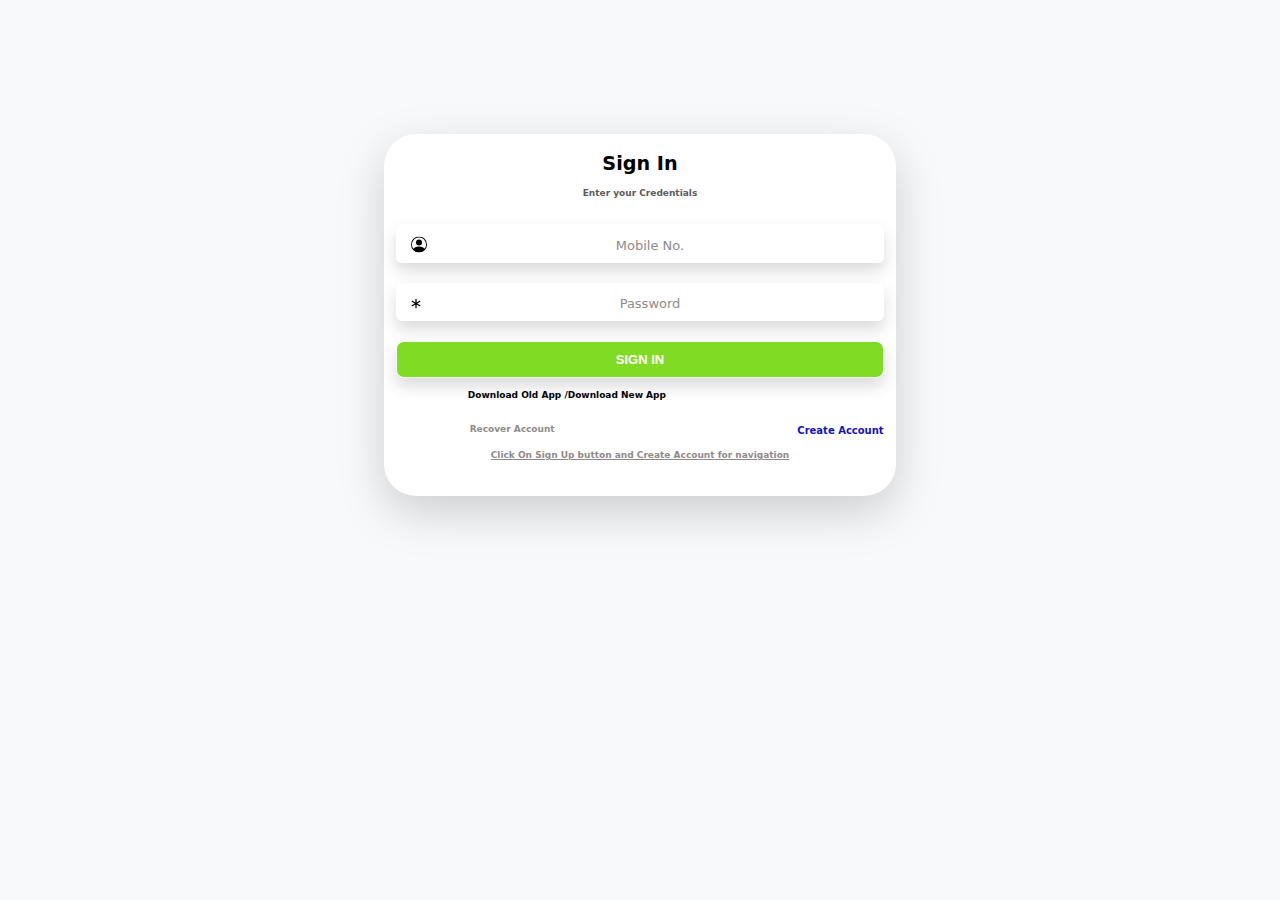
<file: index.html>
<!DOCTYPE html>
<html lang="en">
<head>
  
  <meta charset="utf-8">
  <meta name="viewport" content="width=device-width, initial-scale=1">
  <link href="https://cdn.jsdelivr.net/npm/bootstrap@5.3.2/dist/css/bootstrap.min.css" rel="stylesheet">
      <link rel="stylesheet" href="https://cdnjs.cloudflare.com/ajax/libs/font-awesome/4.7.0/css/font-awesome.min.css">

  <script src="https://cdn.jsdelivr.net/npm/bootstrap@5.3.2/dist/js/bootstrap.bundle.min.js"></script>
  <link rel="stylesheet" href="style.css">
  <link rel="stylesheet" href="https://cdnjs.cloudflare.com/ajax/libs/font-awesome/5.15.4/css/all.min.css">

</head>
<body class="createaccountbody createaccountbodyy bg-light row">
  <div class="container accountcontent bg-light text-center col-12 col-sm-8 col-md-5 mx-auto">
    <div class="row bg-white justify-content-center  signup text-black shadow-lg m-1 rounded-5">
      Sign In<p class="creteacctext p-2">Enter your Credentials</p>
      <form class="form-group">
        <div class="input-container1 rounded-2 shadow p-1">
          <i><svg xmlns="http://www.w3.org/2000/svg" width="16" height="16" fill="currentColor" class="bi bi-person-circle" viewBox="0 0 16 16">
            <path d="M11 6a3 3 0 1 1-6 0 3 3 0 0 1 6 0z"/>
            <path fill-rule="evenodd" d="M0 8a8 8 0 1 1 16 0A8 8 0 0 1 0 8zm8-7a7 7 0 0 0-5.468 11.37C3.242 11.226 4.805 10 8 10s4.757 1.225 5.468 2.37A7 7 0 0 0 8 1z"/>
          </svg></i>
          <input type="text " id="accountinputtext" placeholder="Mobile No.">
        </div>

        <div class="input-container1 rounded-2 shadow p-1">
         
          <i ><svg xmlns="http://www.w3.org/2000/svg" width="10" height="10" fill="currentColor" class="bi bi-asterisk icon" viewBox="0 0 16 16">
            <path d="M8 0a1 1 0 0 1 1 1v5.268l4.562-2.634a1 1 0 1 1 1 1.732L10 8l4.562 2.634a1 1 0 1 1-1 1.732L9 9.732V15a1 1 0 1 1-2 0V9.732l-4.562 2.634a1 1 0 1 1-1-1.732L6 8 1.438 5.366a1 1 0 0 1 1-1.732L7 6.268V1a1 1 0 0 1 1-1z"/>
          </svg></i>
          <input type="password " id="accountinputtext" placeholder="Password">
        </div>
      
    
        <a href="getstar.html"><div class="btn btn-lg p-2 btn-light btncreateacc text-shadow rounded-3 btnsignin shadow w-100">SIGN IN</div></a><p>
         <a class="downlosdtxt" href="loginanimated.html">Download Old App /Download New App</a>
            
         </p>
        <div class="row">
            <div class="col-6 recoveracc">
                Recover Account
            </div>
            <div class="col-6 recaccount ">
                <a href="createaccount.html" class=" recaccount p-0 m-0">Create Account</a>
            </div>
           <span><a class="recoveracc">Click On Sign Up button and Create Account for navigation</a></span>
        </div>
<br>
      </form>
   
</div>
  </div>
</body>
</html>
</file>
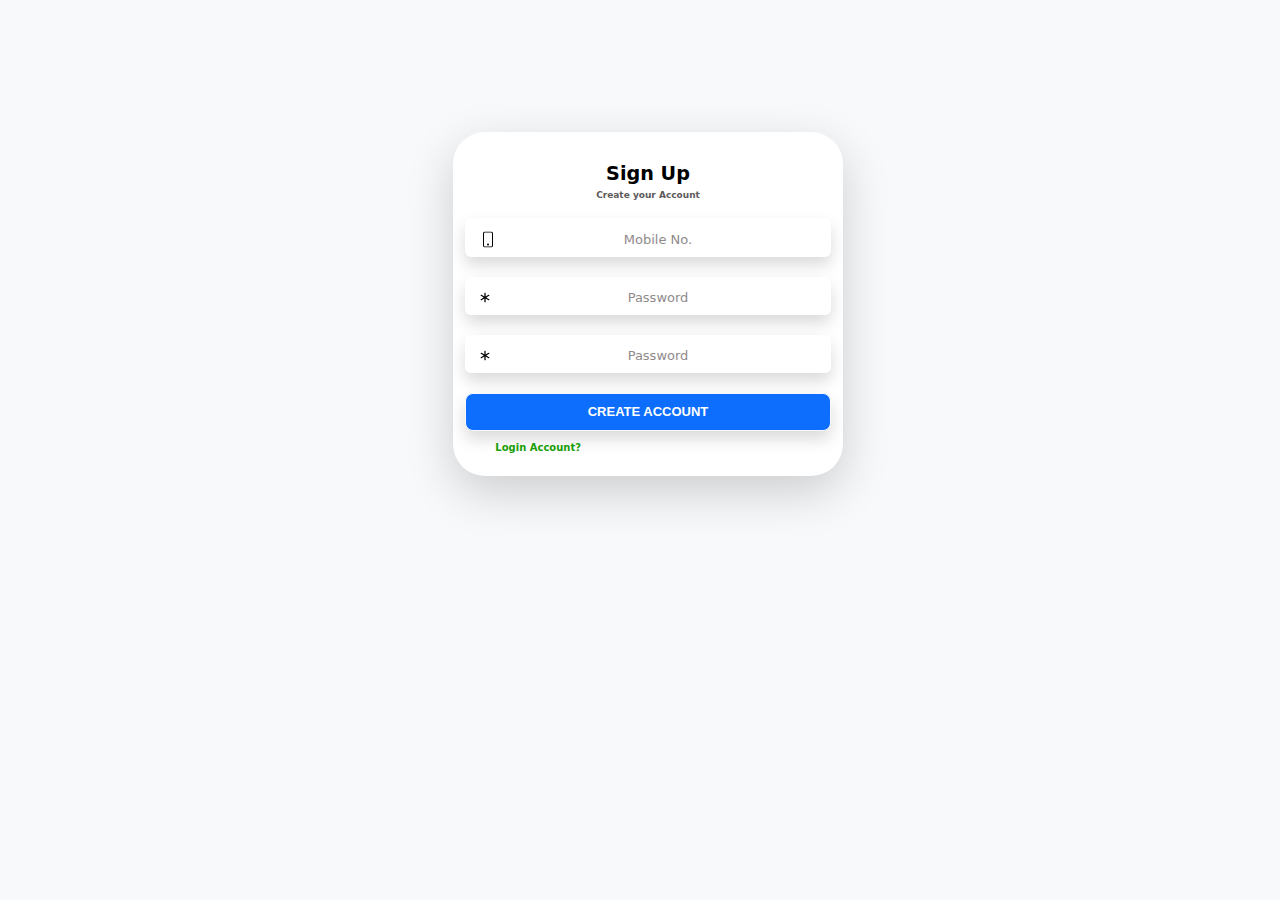
<file: createaccount.html>
<!DOCTYPE html>
<html lang="en">
<head>
  
  <meta charset="utf-8">
  <meta name="viewport" content="width=device-width, initial-scale=1">
  <link href="https://cdn.jsdelivr.net/npm/bootstrap@5.3.2/dist/css/bootstrap.min.css" rel="stylesheet">
      <link rel="stylesheet" href="https://cdnjs.cloudflare.com/ajax/libs/font-awesome/4.7.0/css/font-awesome.min.css">

  <script src="https://cdn.jsdelivr.net/npm/bootstrap@5.3.2/dist/js/bootstrap.bundle.min.js"></script>
  <link rel="stylesheet" href="style.css">
  <link rel="stylesheet" href="https://cdnjs.cloudflare.com/ajax/libs/font-awesome/5.15.4/css/all.min.css">

</head>
<body class="createaccountbody createaccountbodyy bg-light">
  <div class="container accountcontent accountcontent2 bg-light text-center row">
    <div class=" bg-white justify-content-center  signup text-black shadow-lg m-1 rounded-5 col-12 col-sm-8 col-md-5 mx-auto">
      Sign Up<p class="creteacctext">Create your Account</p>
      <form class="form-group">
        <div class="input-container1 rounded-2 shadow p-1">
          <i><svg xmlns="http://www.w3.org/2000/svg" width="16" height="16" fill="currentColor" class="bi bi-phone" viewBox="0 0 16 16">
            <path d="M11 1a1 1 0 0 1 1 1v12a1 1 0 0 1-1 1H5a1 1 0 0 1-1-1V2a1 1 0 0 1 1-1h6zM5 0a2 2 0 0 0-2 2v12a2 2 0 0 0 2 2h6a2 2 0 0 0 2-2V2a2 2 0 0 0-2-2H5z"/>
            <path d="M8 14a1 1 0 1 0 0-2 1 1 0 0 0 0 2z"/>
          </svg></i>
          <input type="text " id="accountinputtext" placeholder="Mobile No.">
        </div>

        <div class="input-container1 rounded-2 shadow p-1">
         
          <i ><svg xmlns="http://www.w3.org/2000/svg" width="10" height="10" fill="currentColor" class="bi bi-asterisk icon" viewBox="0 0 16 16">
            <path d="M8 0a1 1 0 0 1 1 1v5.268l4.562-2.634a1 1 0 1 1 1 1.732L10 8l4.562 2.634a1 1 0 1 1-1 1.732L9 9.732V15a1 1 0 1 1-2 0V9.732l-4.562 2.634a1 1 0 1 1-1-1.732L6 8 1.438 5.366a1 1 0 0 1 1-1.732L7 6.268V1a1 1 0 0 1 1-1z"/>
          </svg></i>
          <input type="password " id="accountinputtext" placeholder="Password">
        </div>
        <div class="input-container1 rounded-2 shadow p-1">
        <i><svg xmlns="http://www.w3.org/2000/svg" width="10" height="10" fill="currentColor" class="bi bi-asterisk" viewBox="0 0 16 16">
          <path d="M8 0a1 1 0 0 1 1 1v5.268l4.562-2.634a1 1 0 1 1 1 1.732L10 8l4.562 2.634a1 1 0 1 1-1 1.732L9 9.732V15a1 1 0 1 1-2 0V9.732l-4.562 2.634a1 1 0 1 1-1-1.732L6 8 1.438 5.366a1 1 0 0 1 1-1.732L7 6.268V1a1 1 0 0 1 1-1z"/>
        </svg></i>
        <input type="password "id="accountinputtext" placeholder="Password">
      </div>
        <a href="loginanimated.html"><div class="btn btn-lg btn-light btncreateacc text-shadow rounded-3 bg-primary shadow w-100">CREATE ACCOUNT</div></a><p>
         <a class="accountlogtxt  " href="loginanimated.html"> Login Account?</a>
        </p>

      </form>
   

  </div>
</body>
</html>
</file>
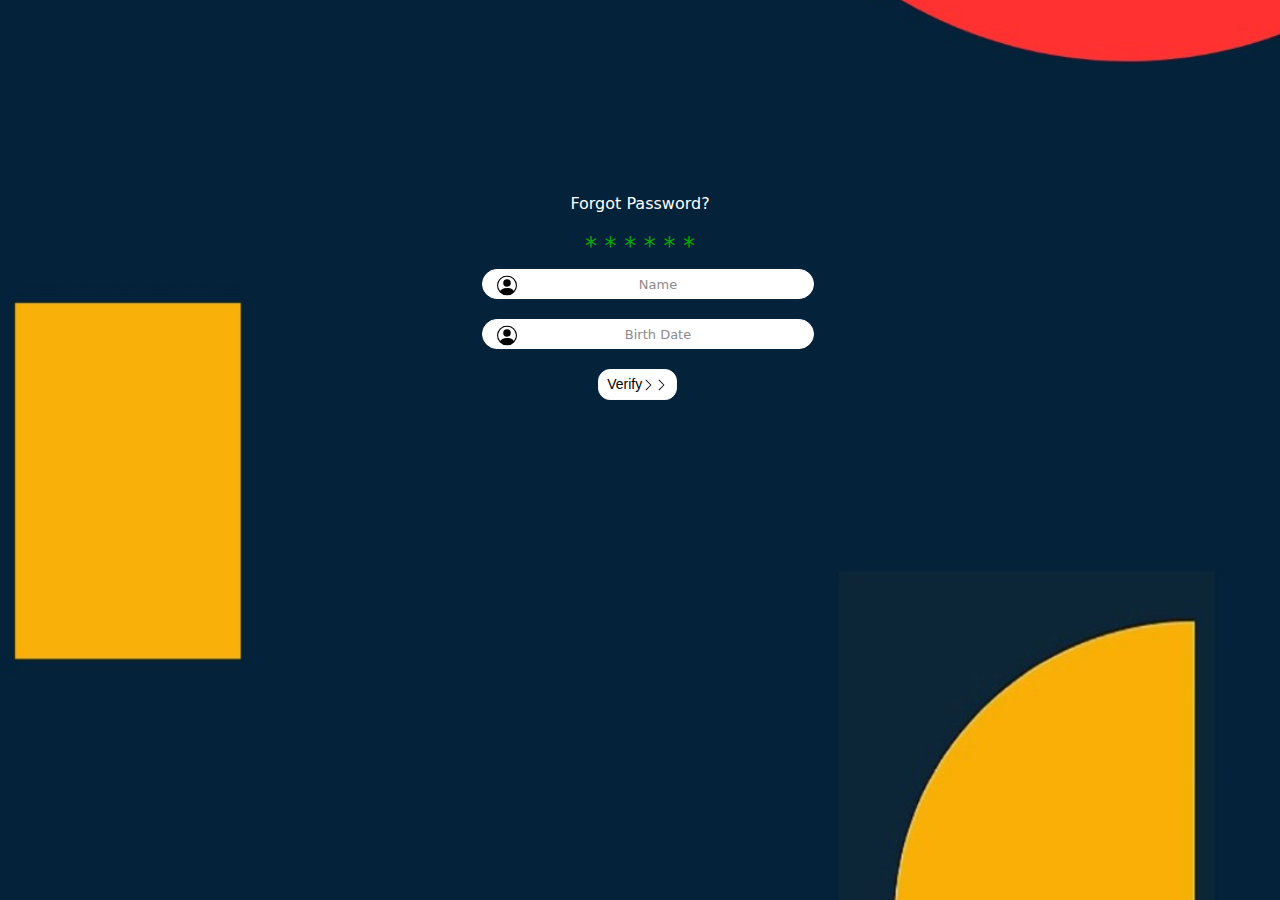
<file: forgotpassword.html>
<!DOCTYPE html>
<html lang="en">
<head>
  <titleLogin</title>
  <meta charset="utf-8">
  <meta name="viewport" content="width=device-width, initial-scale=1">
  <link href="https://cdn.jsdelivr.net/npm/bootstrap@5.3.2/dist/css/bootstrap.min.css" rel="stylesheet">
  <script src="https://cdn.jsdelivr.net/npm/bootstrap@5.3.2/dist/js/bootstrap.bundle.min.js"></script>
  <link rel="stylesheet" href="style.css">
  <link rel="stylesheet" href="https://cdnjs.cloudflare.com/ajax/libs/font-awesome/5.15.4/css/all.min.css">

</head>
<body class="forgetpasspage row">
    <div class="container logincontent3 col-12 col-sm-8 col-md-4">
        <div class="row  text-white text-center">
            <p class="fontlog ">Forgot Password?</p>
        </div>
        <div class="row text-center text-white">
            <h4 class="stars">* * * * * *</h4>
        </div>
        <div class="row ">
            <div class="col-1  m-1">
                
            </div>
            <div class="col-10 ">
                <form class="form-group">
                    <div class="input-container1">
                      <i><svg xmlns="http://www.w3.org/2000/svg" width="20" height="20" fill="black" class="bi bi-person-circle text-white fas" viewBox="0 0 16 16">
                        <path d="M11 6a3 3 0 1 1-6 0 3 3 0 0 1 6 0z"/>
                        <path fill-rule="evenodd" d="M0 8a8 8 0 1 1 16 0A8 8 0 0 1 0 8zm8-7a7 7 0 0 0-5.468 11.37C3.242 11.226 4.805 10 8 10s4.757 1.225 5.468 2.37A7 7 0 0 0 8 1z"/>
                      </svg></i>
                      <input type="text text-center" id="accountinputtext" placeholder="Name">
                    </div>
        
                    <div class="input-container1">
                     
                        <i><svg xmlns="http://www.w3.org/2000/svg" width="20" height="20" fill="black" class="bi bi-person-circle text-white fas" viewBox="0 0 16 16">
                            <path d="M11 6a3 3 0 1 1-6 0 3 3 0 0 1 6 0z"/>
                            <path fill-rule="evenodd" d="M0 8a8 8 0 1 1 16 0A8 8 0 0 1 0 8zm8-7a7 7 0 0 0-5.468 11.37C3.242 11.226 4.805 10 8 10s4.757 1.225 5.468 2.37A7 7 0 0 0 8 1z"/>
                          </svg></i>
                      <input type="password text-center" id="accountinputtext" placeholder="Birth Date">
                    </div>
                    <a href="forgotpassword.html"><div class="btn btn-sm btn-light btnlogin "><a>Verify</a><span><svg xmlns="http://www.w3.org/2000/svg" width="13" height="14" fill="black" class="bi bi-chevron-right " viewBox="0 0 16 16">
                        <path fill-rule="evenodd" d="M4.646 1.646a.5.5 0 0 1 .708 0l6 6a.5.5 0 0 1 0 .708l-6 6a.5.5 0 0 1-.708-.708L10.293 8 4.646 2.354a.5.5 0 0 1 0-.708z"/>
                      </svg></span><span><svg xmlns="http://www.w3.org/2000/svg" width="13" height="14" fill="black" class="bi bi-chevron-right " viewBox="0 0 16 16">
                        <path fill-rule="evenodd" d="M4.646 1.646a.5.5 0 0 1 .708 0l6 6a.5.5 0 0 1 0 .708l-6 6a.5.5 0 0 1-.708-.708L10.293 8 4.646 2.354a.5.5 0 0 1 0-.708z"/>
                      </svg></span></div></a>
            
                  </form>
    
            </div>
           
        </div>
    </div>
    </body>
    </html>
</file>
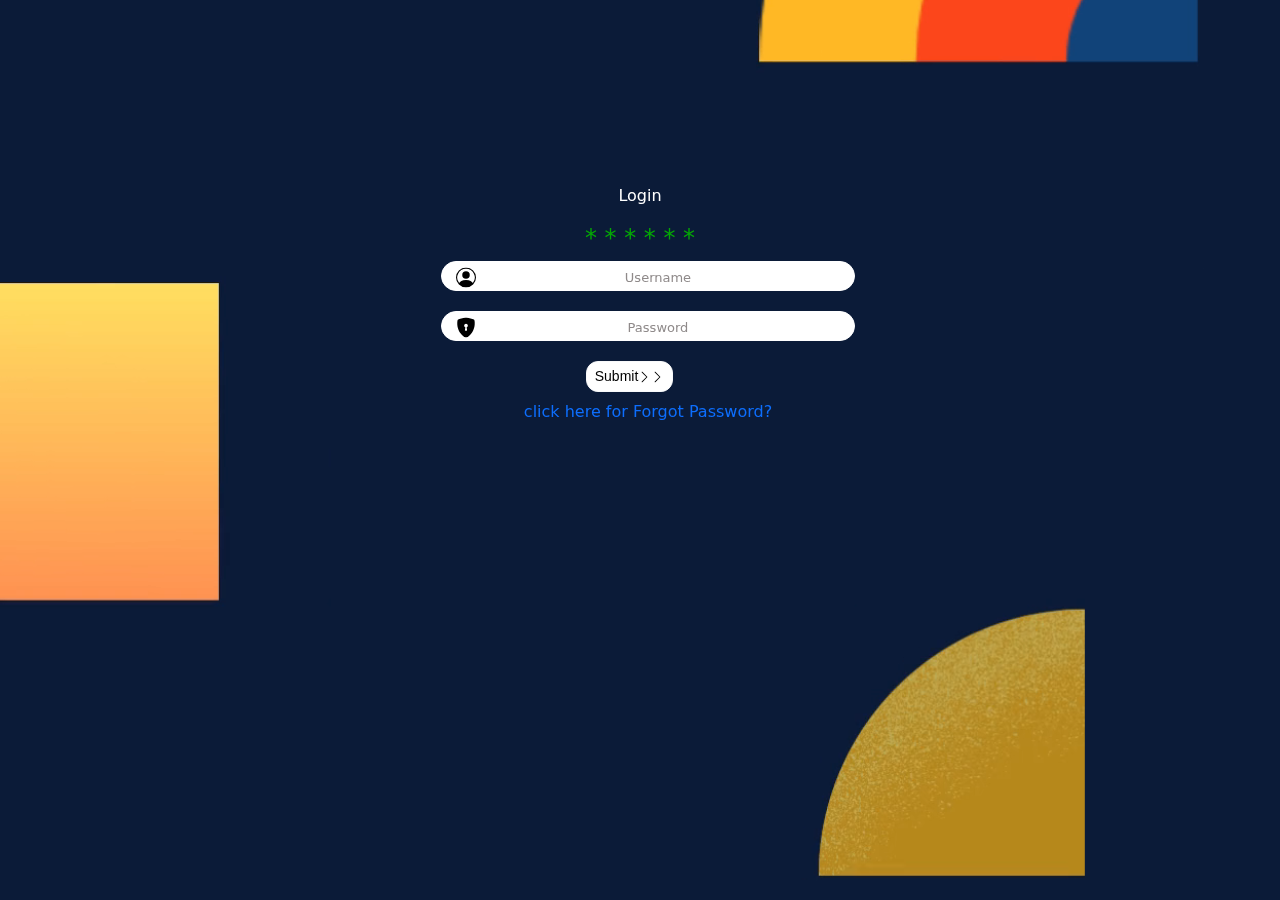
<file: loginanimated.html>
<!DOCTYPE html>
<html lang="en">
<head>
    <meta charset="UTF-8">
    
    <meta name="viewport" content="width=device-width, initial-scale=1">
    <link href="https://cdn.jsdelivr.net/npm/bootstrap@5.3.2/dist/css/bootstrap.min.css" rel="stylesheet">
    <script src="https://cdn.jsdelivr.net/npm/bootstrap@5.3.2/dist/js/bootstrap.bundle.min.js"></script>
    <link rel="stylesheet" href="style.css">
    
</head>
<body>
    <div class="video-container">
        <video autoplay muted loop id="video-background">
            <source src="loginpageanimated.mp4" type="video/mp4">
           
        </video>
        <div class="content row">
            <div class="container logincontent  col-12 col-sm-8 col-md-5">
                <div class="row  text-white text-center ">
                    <p class="fontlog fontborder">Login</p>
                </div>
                <div class="row text-center text-white">
                    <h4 class="stars">* * * * * *</h4>
                </div>
                <div class="row ">
                    <div class="col-1  m-1">
                        
                    </div>
                    <div class="col-10 ">
                        <form class="form-group">
                            <div class="input-container1">
                              <i><svg xmlns="http://www.w3.org/2000/svg" width="20" height="20" fill="black" class="bi bi-person-circle text-white fas" viewBox="0 0 16 16">
                                <path d="M11 6a3 3 0 1 1-6 0 3 3 0 0 1 6 0z"/>
                                <path fill-rule="evenodd" d="M0 8a8 8 0 1 1 16 0A8 8 0 0 1 0 8zm8-7a7 7 0 0 0-5.468 11.37C3.242 11.226 4.805 10 8 10s4.757 1.225 5.468 2.37A7 7 0 0 0 8 1z"/>
                              </svg></i>
                              <input type="text text-center"id="accountinputtext" placeholder="Username">
                            </div>
                
                            <div class="input-container1">
                             
                              <i><svg xmlns="http://www.w3.org/2000/svg" width="20" height="20" fill="currentColor" class="bi bi-shield-lock-fill fas" viewBox="0 0 16 16">
                                <path fill-rule="evenodd" d="M8 0c-.69 0-1.843.265-2.928.56-1.11.3-2.229.655-2.887.87a1.54 1.54 0 0 0-1.044 1.262c-.596 4.477.787 7.795 2.465 9.99a11.777 11.777 0 0 0 2.517 2.453c.386.273.744.482 1.048.625.28.132.581.24.829.24s.548-.108.829-.24a7.159 7.159 0 0 0 1.048-.625 11.775 11.775 0 0 0 2.517-2.453c1.678-2.195 3.061-5.513 2.465-9.99a1.541 1.541 0 0 0-1.044-1.263 62.467 62.467 0 0 0-2.887-.87C9.843.266 8.69 0 8 0zm0 5a1.5 1.5 0 0 1 .5 2.915l.385 1.99a.5.5 0 0 1-.491.595h-.788a.5.5 0 0 1-.49-.595l.384-1.99A1.5 1.5 0 0 1 8 5z"/>
                              </svg></i>
                              <input type="password text-center" id="accountinputtext" placeholder="Password">
                            </div>
                            <a href="forgetpassword.html"><div class="btn btn-sm btn-light btnlogin "><a>Submit</a><span><svg xmlns="http://www.w3.org/2000/svg" width="13" height="14" fill="black" class="bi bi-chevron-right " viewBox="0 0 16 16">
                                <path fill-rule="evenodd" d="M4.646 1.646a.5.5 0 0 1 .708 0l6 6a.5.5 0 0 1 0 .708l-6 6a.5.5 0 0 1-.708-.708L10.293 8 4.646 2.354a.5.5 0 0 1 0-.708z"/>
                              </svg></span><span><svg xmlns="http://www.w3.org/2000/svg" width="13" height="14" fill="black" class="bi bi-chevron-right " viewBox="0 0 16 16">
                                <path fill-rule="evenodd" d="M4.646 1.646a.5.5 0 0 1 .708 0l6 6a.5.5 0 0 1 0 .708l-6 6a.5.5 0 0 1-.708-.708L10.293 8 4.646 2.354a.5.5 0 0 1 0-.708z"/>
                              </svg></span></div></a>
                    
                          </form>
                        
                          <p class="fontlog text-center text-white mt-2"><a class="getbtnstart" href="forgotpassword.html"> click here for Forgot Password?</p>
                    </div></a>
                   
                </div>
            </div>
        </div>
    </div>
</body>
</html>
</file>
<file: style.css>
/* //satr,login,forgetpasscss */
.loginpage {
    background-image: url('Logpage.jpg');
    background-size: cover;
    background-position: center;
    background-repeat: no-repeat;
    height: 100vh;
}
.getbtnstart{
  text-decoration: none;
}
body {
  margin: 0;
  padding: 0;
  overflow: hidden;
}

.video-container {
  position: relative;
  width: 100%;
  height: 100vh;
  overflow: hidden;
}

#video-background {
  position: absolute;
  top: 0;
  left: 0;
  width: 100%;
  height: 100%;
  object-fit: cover;
}

.content {
  position: relative;
  z-index: 1;
  padding: 20px;
  color: #fff;
}

.forgetpasspage{
    background-image: url('forgetpasspage.jpg');
    background-size: cover;
    background-position: center;
    background-repeat: no-repeat;
    height: 100vh;
}
.getstart{
  background-image: url('getstarttemplate.jpg');
  background-size: cover;
  background-position: center;
  background-repeat: no-repeat;
  height: 100vh;
}
.logincontent{
    padding-top: 1%;
}

.fontborder{
   text-shadow: #ffffff;
}
.containerstart2{
  padding-top:10%;

}
.mywin{
  font-size: smaller;
}
.getstart1{
 
  margin-left: 4%;
  border-radius:30px ;
 
  
}
.fontlog{
    
    font-family:system-ui, -apple-system, BlinkMacSystemFont, 'Segoe UI', Roboto, Oxygen, Ubuntu, Cantarell, 'Open Sans', 'Helvetica Neue', sans-serif;
    
    text-decoration:none;
}

 
.input-container1 {
    position: relative;
    margin-bottom: 20px;
  }
  

  .input-container1 i {
    position: absolute;
    top: 50%;
    left: 15px;
    transform: translateY(-50%);
    font-size: 18px; 
    color: #000000; 
  }
  
 
  .input-container1 input {
    padding-left:10px; 
    width: 100%;
    height: 30px;
    border: 1px solid #ffffff;
    border-radius: 30px; 
    outline: none; 
  }
  
  .input-container1 input::placeholder {
    color: #8f8a8a;
    text-align: center;
    font-size: small;
    font-family:system-ui, -apple-system, BlinkMacSystemFont, 'Segoe UI', Roboto, Oxygen, Ubuntu, Cantarell, 'Open Sans', 'Helvetica Neue', sans-serif
  }
  .stars{
    color:rgb(4, 168, 4);
  }
  .btnlogin{
    background-color: #ffffff;
    margin-left: 35%;
    border-radius: 12px;
    font-weight: 500;
    font-family: 'Segoe UI', Tahoma, Geneva, Verdana, sans-serif;
    color: black;

  }
  .containerstart{
    padding-top: 65%;
    padding-left: 3% ;
  }

/* createaccount css */
.signup{
  padding-top: 3%;
  font-size: larger;
font-family:system-ui, -apple-system, BlinkMacSystemFont, 'Segoe UI', Roboto, Oxygen, Ubuntu, Cantarell, 'Open Sans', 'Helvetica Neue', sans-serif;
font-weight: 700;

}
.accountcreate{
   text-align: center;
  color:#8f8a8a;
  font-size: xx-small;
}
.creteacctext{
  font-size: xx-small;
  color: #5c5a5a;

}
.accountcontent{
  padding-top: 10%;
}
  .accountcontent2{
  padding-left: 15%;
}
.createicon i {
  position: relative;
}

.createicon {
  width: 100%;
  margin-bottom: 10px;
}
.createicon svg{
  position: absolute;
            left: 10px; 
            top: 50%; 
            transform: translateY(-50%);
}
#accountinputtext{
  padding-left: 40px;
  padding-right: 20px;
  padding-top: 10px;
  padding-bottom: 10px;
}

.input-field3 {
  width: 100%;
  padding: 10px;
  text-align:center;
  margin-left: 3%;
}
.accountlogtxt{
 font-size: x-small;
  padding-right: 60%;
  text-decoration: none;
  color:rgb(25, 158, 7);
}
.btncreateacc{
  font-family: Arial, Helvetica, sans-serif;
  font-size: small;
  font-weight: 600;
  color: #ffffff;

}

/* //signin css// */
.btnsignin{
  background-color: rgb(128, 219, 36);
  font-weight: 800;
}
.downlosdtxt{
  padding-right: 30%;
  font-size: xx-small;
  text-decoration: none;
  color:#000000;
}
.recoveracc{
  font-size: xx-small;
  color:#8f8a8a;
}
.recaccount{
  font-size: x-small;
  color:rgb(19, 19, 184);
  text-decoration: none;
  text-align: end;
  font-weight: 800;
}
@media (max-width: 500px) {
  .createaccountbodyy{
   padding-top: 20%;
  }
}
@media (max-width: 500px) {
  .logincontent {
    padding-top: 45%;
  }
}
@media (min-width: 500px) {
  .logincontent {
    padding-top: 13%;
  }
}
@media (max-width: 350px) {
  .logincontent1 {
    padding-top: 58%;
  }
}
@media (min-width:400px) {
  .logincontent1 {
    padding-top: 45%;
  }
}

@media (min-width:800px) {
  .logincontent1 {
    padding-top: 15%;
  }
}
@media(max-width:400px){
  .containerstart2{
padding-top: 70%;
  }
}

@media(max-width:700px){
  .containerstart2{
padding-top: 70%;
  }
}

@media(min-width:700px){
  .containerstart2{
padding-top: 20%;
  }
}

.logincontent3{
  padding-top: 15%;
}
@media (max-width: 500px) {
  .logincontent3 {
    padding-top: 58%;
  }
}
</file>
